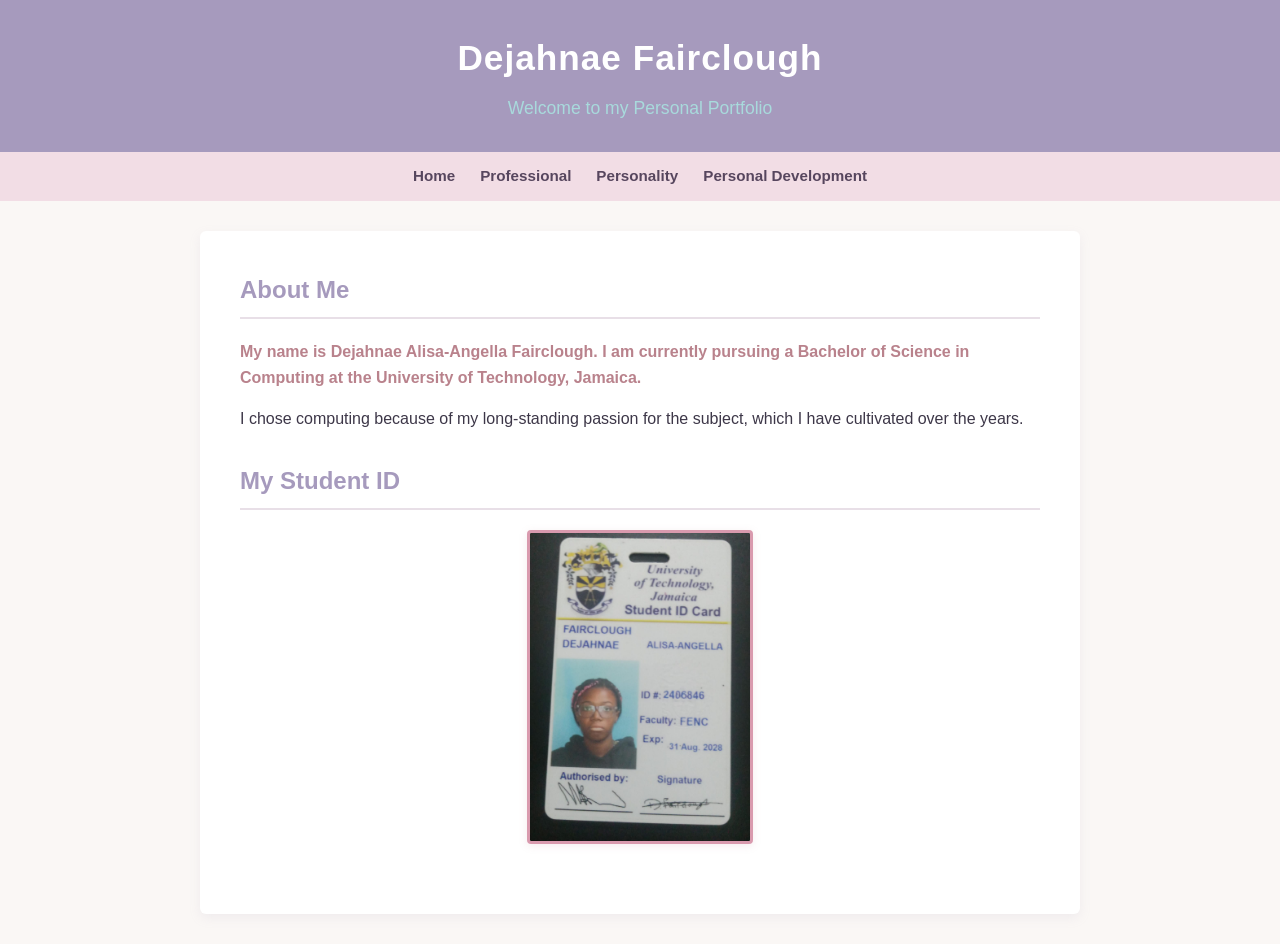
<file: index.html>
﻿    <!DOCTYPE html>

<html lang="en" xmlns="http://www.w3.org/1999/xhtml">
<head>
    <meta charset="utf-8" />
    <meta name="viewport" content="width=device-width, initial-scale=1.0">
    <link rel="stylesheet" href="style.css">
    <title>Dejahnae Fairclough || PERSONAL PORTFOLIO</title>
</head>
<body>
    <header>
        <h1>Dejahnae Fairclough</h1>
        <p>Welcome to my Personal Portfolio</p>
    </header>
    
    <nav>
        <a href="index.html">Home</a>
        <a href="professional.html">Professional</a>
        <a href="personality.html">Personality</a>
        <a href="development.html">Personal Development</a>
    </nav>

    <main>
        <section>
            <h2>About Me</h2>

            <p class="highlight">
                My name is Dejahnae Alisa-Angella Fairclough.
                I am currently pursuing a Bachelor of Science in Computing
                at the University of Technology, Jamaica.
            </p>

            <p>
                I chose computing because of my long-standing passion
                for the subject, which I have cultivated over the years.
            </p>
        </section>

        <section>
            <h2>My Student ID</h2>
            <figure>
            <img class="profile-pic"
                 src="./Assets/studentid(.jpeg).jpeg"
                 alt="Student ID"
                 width="220">
            </figure>
        </section>

    </main>

</body>
</html>
</file>
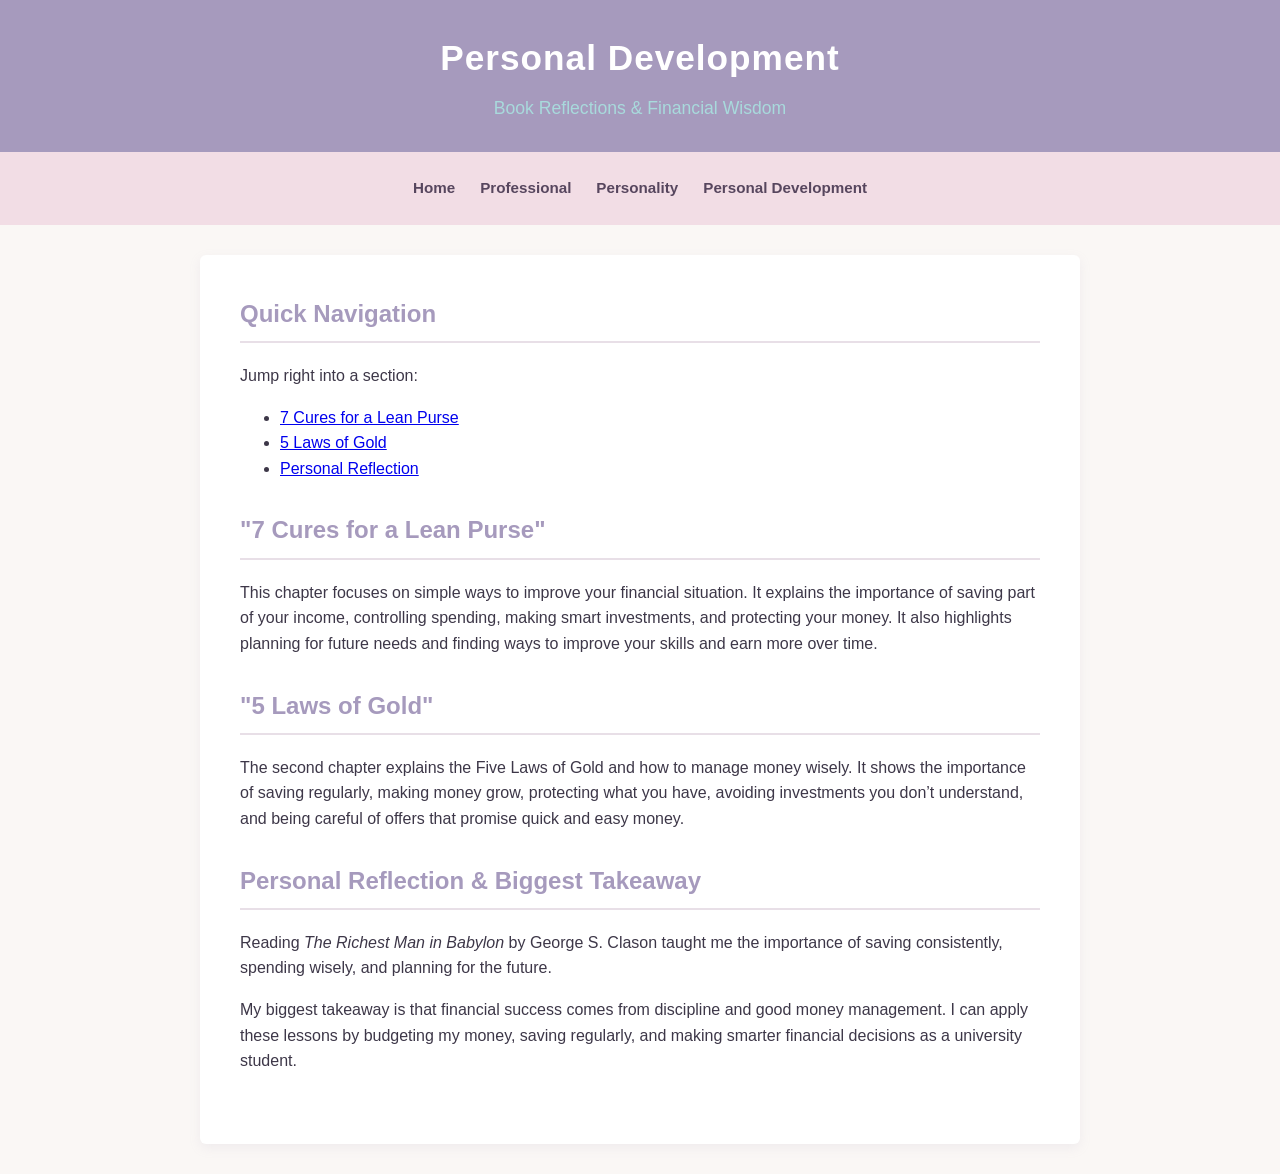
<file: development.html>
﻿<!DOCTYPE html>

<html lang="en" xmlns="http://www.w3.org/1999/xhtml">
<head>
    <meta charset="utf-8" />
    <link rel="stylesheet" href="style.css">
    <title>Dejahnae Fairclough || PERSONAL DEVELOPMENT</title>
</head>

<body>
    <header>
        <h1>Personal Development</h1>
        <p>Book Reflections & Financial Wisdom</p>
    </header>

    <nav>
        <nav>
            <a href="index.html">Home</a>
            <a href="professional.html">Professional</a>
            <a href="personality.html">Personality</a>
            <a href="development.html">Personal Development</a>
        </nav>
    </nav>

    <main>
        <!--Internal Bookmark Linkage-->

        <section>

            <h2> Quick Navigation </h2>
            <p>Jump right into a section:</p>
            <ul>
                <li><a href="#seven-cures">7 Cures for a Lean Purse</a></li>
                <li><a href="#five-laws">5 Laws of Gold</a></li>
                <li><a href="#reflection">Personal Reflection</a></li>
            </ul>
        </section>

        <!--Section 1-->
        <section id="seven-cures">
            <h2>"7 Cures for a Lean Purse"</h2>
            <p>This chapter focuses on simple ways to improve your financial situation. It explains the importance of saving part of your income, controlling spending, making smart investments, and protecting your money. It also highlights planning for future needs and finding ways to improve your skills and earn more over time.</p>
        </section>

        <!--Section 2-->
        <section id="five-laws">
            <h2>"5 Laws of Gold"</h2>
            <p>The second chapter explains the Five Laws of Gold and how to manage money wisely. It shows the importance of saving regularly, making money grow, protecting what you have, avoiding investments you don’t understand, and being careful of offers that promise quick and easy money.</p>
        </section>

        <!--Section 3-->
        <section id="reflection">
            <h2>Personal Reflection & Biggest Takeaway</h2>
            <p>Reading <em>The Richest Man in Babylon</em> by George S. Clason taught me the importance of saving consistently, spending wisely, and planning for the future.</p>
            <p>My biggest takeaway is that financial success comes from discipline and good money management. I can apply these lessons by budgeting my money, saving regularly, and making smarter financial decisions as a university student.</p>
        </section>
    </main>
</body>
</html>
</file>
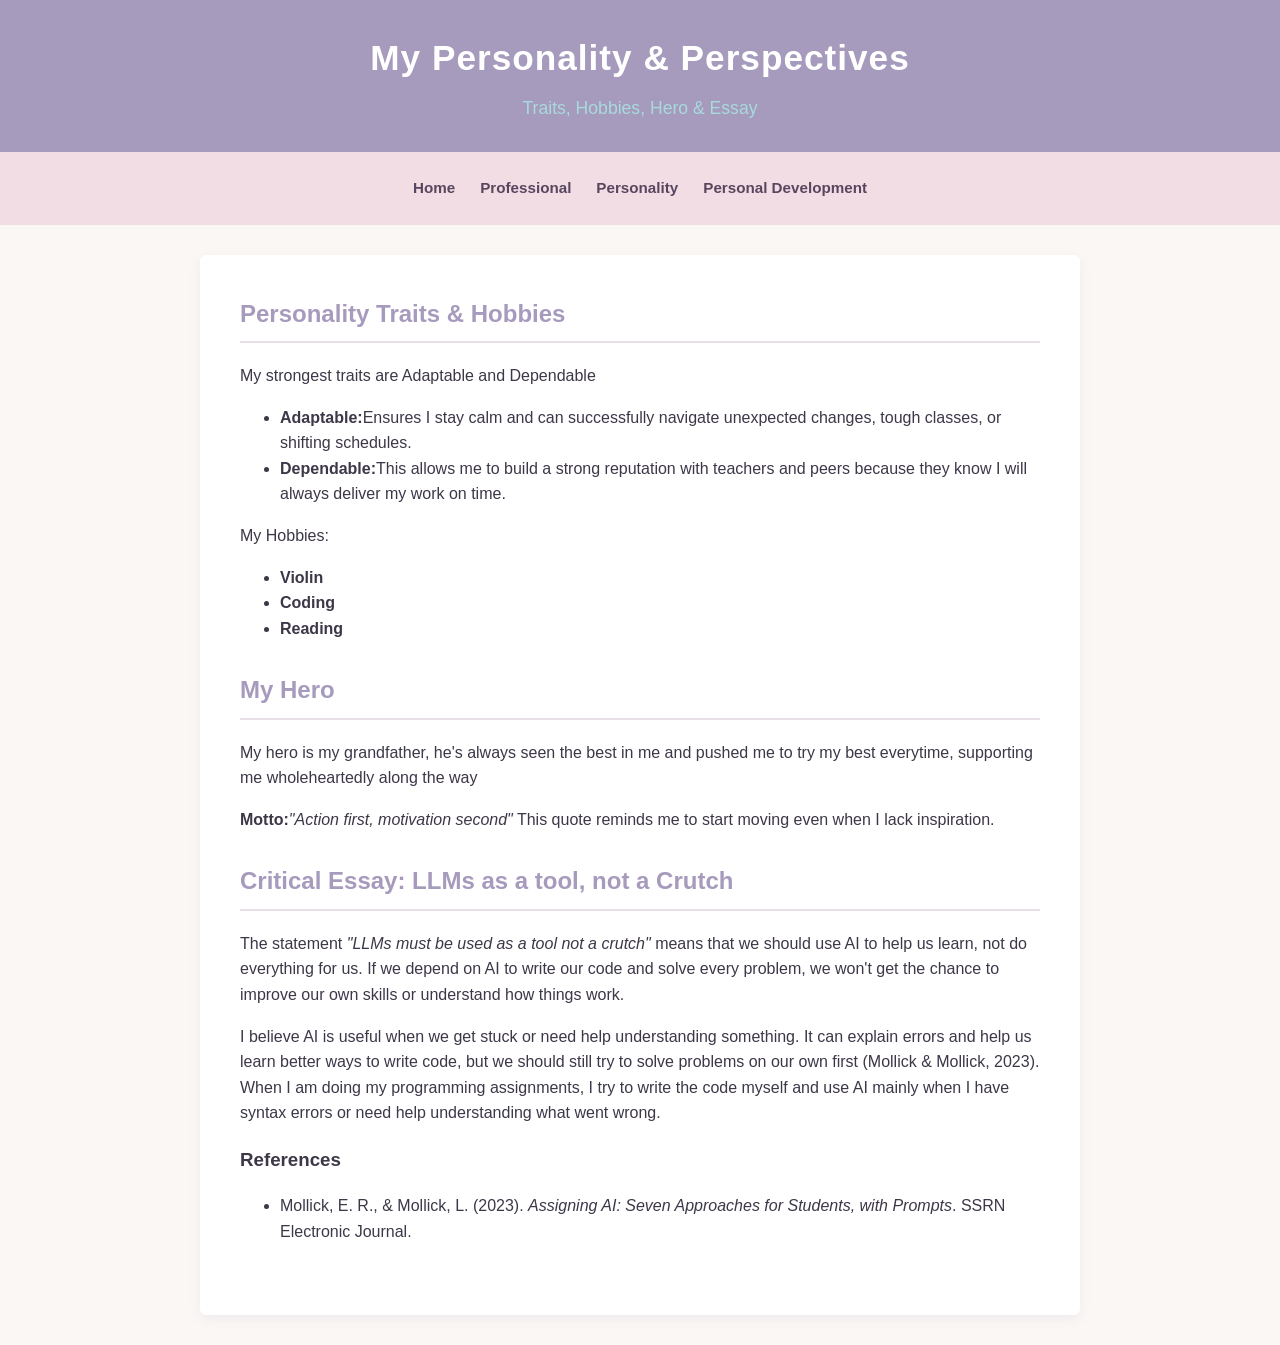
<file: personality.html>
﻿<!DOCTYPE html>

<html lang="en" xmlns="http://www.w3.org/1999/xhtml">
<head>
    <meta charset="utf-8" />
    <link rel="stylesheet" href="style.css">
    <title>Dejahnae Fairclough || PERSONALITY</title>
</head>
<body>
    <header>
        <h1>My Personality & Perspectives</h1>
        <p>Traits, Hobbies, Hero & Essay</p>
    </header>

    <nav>
        <nav>
            <a href="index.html">Home</a>
            <a href="professional.html">Professional</a>
            <a href="personality.html">Personality</a>
            <a href="development.html">Personal Development</a>
        </nav>
    </nav>

    <main>
        <section>
            <h2>Personality Traits & Hobbies</h2>

            <p>My strongest traits are Adaptable and Dependable </p>
            <ul>
                <li><strong>Adaptable:</strong>Ensures I stay calm and can successfully navigate unexpected changes, tough classes, or shifting schedules.</li>
                <li><strong>Dependable:</strong>This allows me to build a strong reputation with teachers and peers because they know I will always deliver my work on time.</li>
            </ul>

            <p>My Hobbies:</p>
            <ul>
                <li><strong>Violin</strong></li>
                <li><strong>Coding</strong></li>
                <li><strong>Reading</strong></li>
            </ul>
        </section>

        <section>

            <h2>My Hero</h2>
            <p>My hero is my grandfather, he's always seen the best in me and pushed me to try my best everytime, supporting me wholeheartedly along the way</p>
            <p><strong>Motto:</strong><em>"Action first, motivation second"</em> This quote reminds me to start moving even when I lack inspiration.</p>
        </section>

        <section>

            <h2>Critical Essay: LLMs as a tool, not a Crutch</h2>
            <p>The statement <em>"LLMs must be used as a tool not a crutch"</em> means that we should use AI to help us learn, not do everything for us. If we depend on AI to write our code and solve every problem, we won't get the chance to improve our own skills or understand how things work.</p>
            <p>I believe AI is useful when we get stuck or need help understanding something. It can explain errors and help us learn better ways to write code, but we should still try to solve problems on our own first (Mollick & Mollick, 2023). When I am doing my programming assignments, I try to write the code myself and use AI mainly when I have syntax errors or need help understanding what went wrong.</p>

            <h3>References</h3>
            <ul>
                <li>Mollick, E. R., & Mollick, L. (2023). <em>Assigning AI: Seven Approaches for Students, with Prompts</em>. SSRN Electronic Journal.</li>
            </ul>
        </section>
    </main>
</body>
</html>
</file>
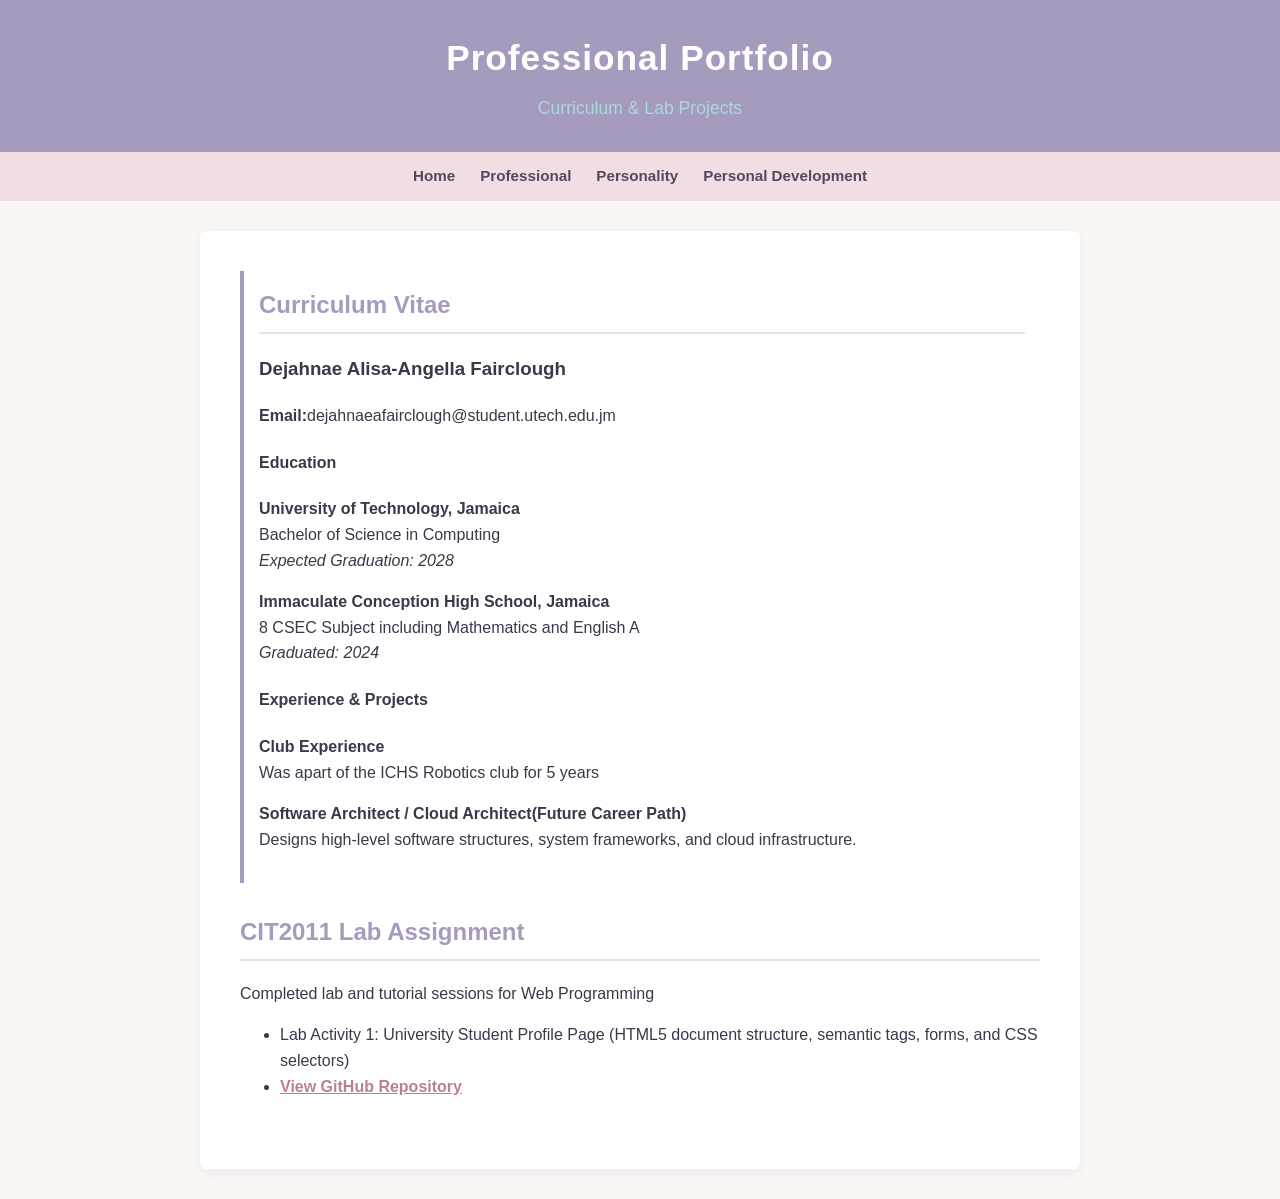
<file: professional.html>
﻿<!DOCTYPE html>

<html lang="en" xmlns="http://www.w3.org/1999/xhtml">
<head>
    <meta charset="utf-8" />
    <link rel="stylesheet" href="style.css">
    <title>Dejahnae Fairclough || PROFESSIONAL</title>
</head>
<body>
    <header>
        <h1>Professional Portfolio</h1>

        <p>Curriculum & Lab Projects</p>
    </header>

    <nav>
        <a href="index.html">Home</a>
        <a href="professional.html">Professional</a>
        <a href="personality.html">Personality</a>
        <a href="development.html">Personal Development</a>
    </nav>
    
    <main>

        <section id="about">
            <h2>Curriculum Vitae</h2>
            <h3>Dejahnae Alisa-Angella Fairclough</h3>
            <p><strong>Email:</strong>dejahnaeafairclough@student.utech.edu.jm</p>

            <h4>Education</h4>

            <p>
                <strong>University of Technology, Jamaica</strong><br>
                Bachelor of Science in Computing<br>
                <em>Expected Graduation: 2028</em>
            </p>

            <p>
                <strong>Immaculate Conception High School, Jamaica</strong><br>
                8 CSEC Subject including Mathematics and English A<br>
                <em>Graduated: 2024</em>
            </p>

            <h4>Experience & Projects</h4>
            <p>
                <strong>Club Experience</strong><br>
                Was apart of the ICHS Robotics club for 5 years
            </p>
            <p>
                <strong>Software Architect / Cloud Architect(Future Career Path)</strong><br>
                Designs high-level software structures, system frameworks, and cloud infrastructure.
            </p>

        </section>

        <section>

            <h2>CIT2011 Lab Assignment</h2>
            <p>Completed lab and tutorial sessions for Web Programming</p>
            <ul>
                <li>Lab Activity 1: University Student Profile Page (HTML5 document structure, semantic tags, forms, and CSS selectors)</li>
                <li><a href="https://github.com/Dejahnae-Fairclough/2406846_IA1_S1AY27.git" target="_blank" class="highlight">View GitHub Repository</a></li>            </ul>
        </section>
    </main>
</body>
</html>
</file>
<file: style.css>
/* Dejahnae Fairclough - Portfolio stylesheet */

/*  Css Variables */
:root {
    --bg-main: #faf7f5;
    --card-bg: #ffffff;
    --text-color: #3d3748;
    --primary-blue: #a69abd;
    --accent-blue: #b9828c;
    --border-color: #e8dfe7;
}

/*  Element Selector */
body {
    font-family: Arial, Helvetica, sans-serif;
    background-color: var(--bg-main);
    color: var(--text-color);
    margin: 0;
    padding: 0;
    line-height: 1.6;
}

/*  Header Selector */
header {
    background-color: var(--primary-blue);
    color: #ffffff;
    text-align: center;
    padding: 30px 20px;
}

    header h1 {
        margin: 0;
        font-size: 2.2rem;
        letter-spacing: 1px;
    }

    header p {
        margin: 8px 0 0 0;
        color: #a8dadc;
        font-size: 1.1rem;
    }

/*  Navigation Selector */
nav {
    background-color: #F2DDE5;
    display: flex;
    justify-content: center;
    gap: 25px;
    padding: 12px 0;
}

    /* Selector for Nav Links */
    nav a {
        color: #57465E;
        text-decoration: none;
        font-weight: bold;
        font-size: 0.95rem;
        transition: color 0.2s ease;
    }

        /* Pseudoclass Selector */
        nav a:hover {
            color: #B76E89;
            text-decoration: underline;
        }

/*  Main content  */
main {
    max-width: 800px;
    margin: 30px auto;
    background-color: var(--card-bg);
    padding: 40px;
    border-radius: 6px;
    box-shadow: 0 4px 12px rgba(166, 154, 189, 0.12);
}

section {
    margin-bottom: 30px;
}

    section h2 {
        color: var(--primary-blue);
        border-bottom: 2px solid var(--border-color);
        padding-bottom: 8px;
        margin-top: 0;
    }

p {
    margin-bottom: 15px;

}


/* Class Selector */
.highlight {
    font-weight: bold;
    color: var(--accent-blue);
}

/* ID Selector */
#about {
    padding: 15px;
    border-left: 4px solid var(--primary-blue);
}

/*  Attribute Selector */
.profile-pic {
    display: block;
    max-width: 100%;
    height: auto;
    border: 3px solid #D99AAE;
    border-radius: 4px;
    margin: 15px auto;
    box-shadow: 0 2px 8px rgba(185, 130, 140, 0.15);
}

/*    Mobile View */
@media (max-width: 600px) {
    nav {
        flex-direction: column;
        align-items: center;
        gap: 12px;
    }

    main {
        margin: 15px;
        padding: 20px;
    }
}
</file>
